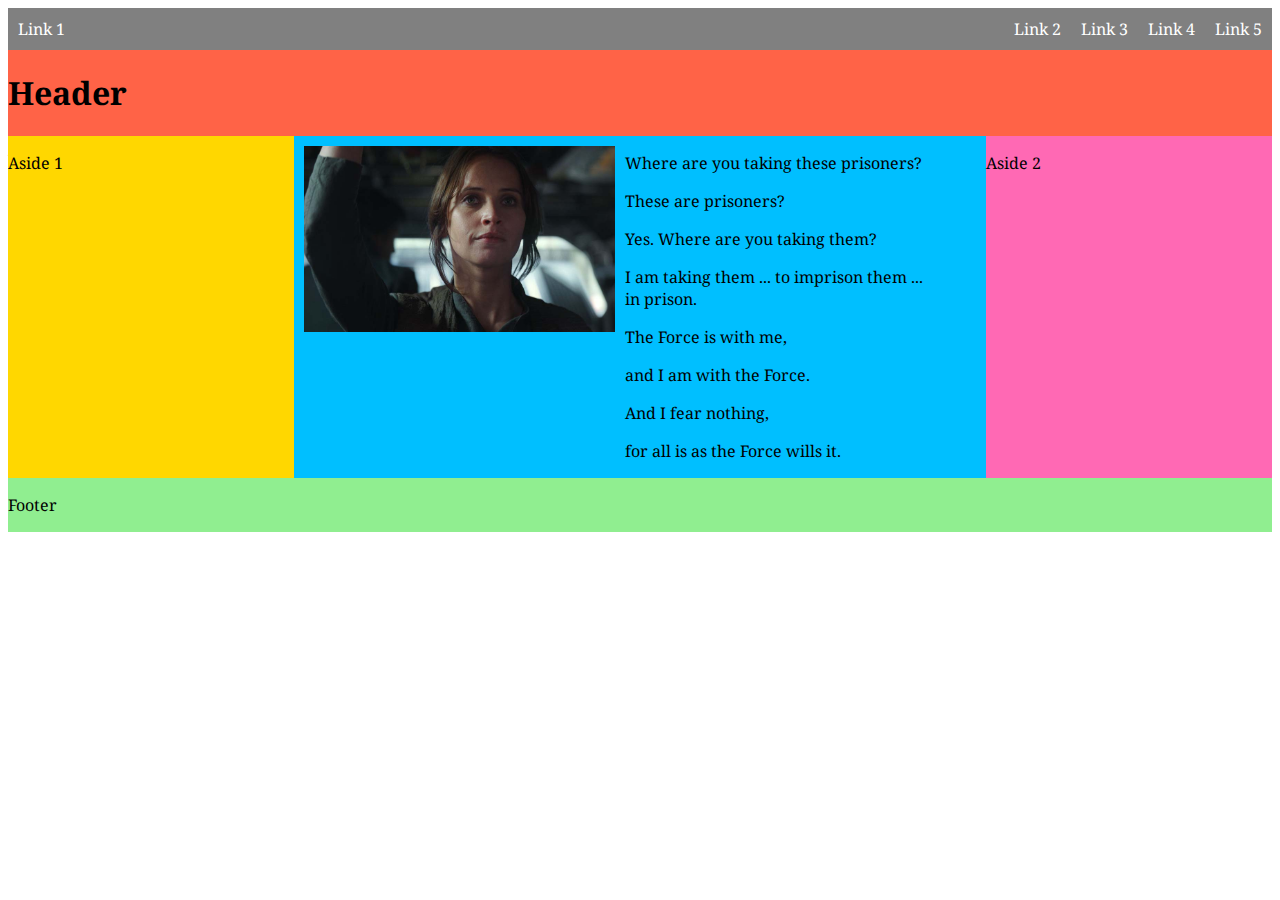
<file: flexbox-3col/index.html>
<!DOCTYPE html>

<html>
<head>
	<title>A basic page</title>
	<meta http-equiv="content-type" content="text/html;charset=utf-8" />
	<meta name="viewport" content="width=device-width, initial-scale=1">
	<link href="https://fonts.googleapis.com/css?family=Droid+Serif" rel="stylesheet">
	<link rel="stylesheet" href="style.css">
</head>

<body>
  <nav>
    <ul class="navigation">
      <li class="logo"><a href="#">Link 1</a></li>
      <li><a href="#">Link 2</a></li>
      <li><a href="#">Link 3</a></li>
      <li><a href="#">Link 4</a></li>
      <li><a href="#">Link 5</a></li>
    </ul>
  </nav>
	<div class="wrapper">
  <header>
	  <h1>Header</h1>
  </header>
    <article>
		<div class="image">
			<img src="r1.jpg" alt="An image of Jyn Erso from Rogue 1"/>
		</div>
		<div class="story">
    	<p class="first">Where are you taking these prisoners?</p>
			<p>These are prisoners?</p>
			<p>Yes. Where are you taking them?</p>
			<p>I am taking them ... to imprison them ... in prison.</p>
			<p>The Force is with me,</p>
			<p>and I am with the Force.</p>
			<p>And I fear nothing,</p>
			<p>for all is as the Force wills it.</p>
		</div>
    </article>
    <aside class="aside-1">
		<p>Aside 1</p>
	</aside>
    <aside class="aside-2">
		<p>Aside 2</p>
	</aside>
    <footer>
		<p>Footer</p>
	</footer>
</div>
</body>
</html>
</file>
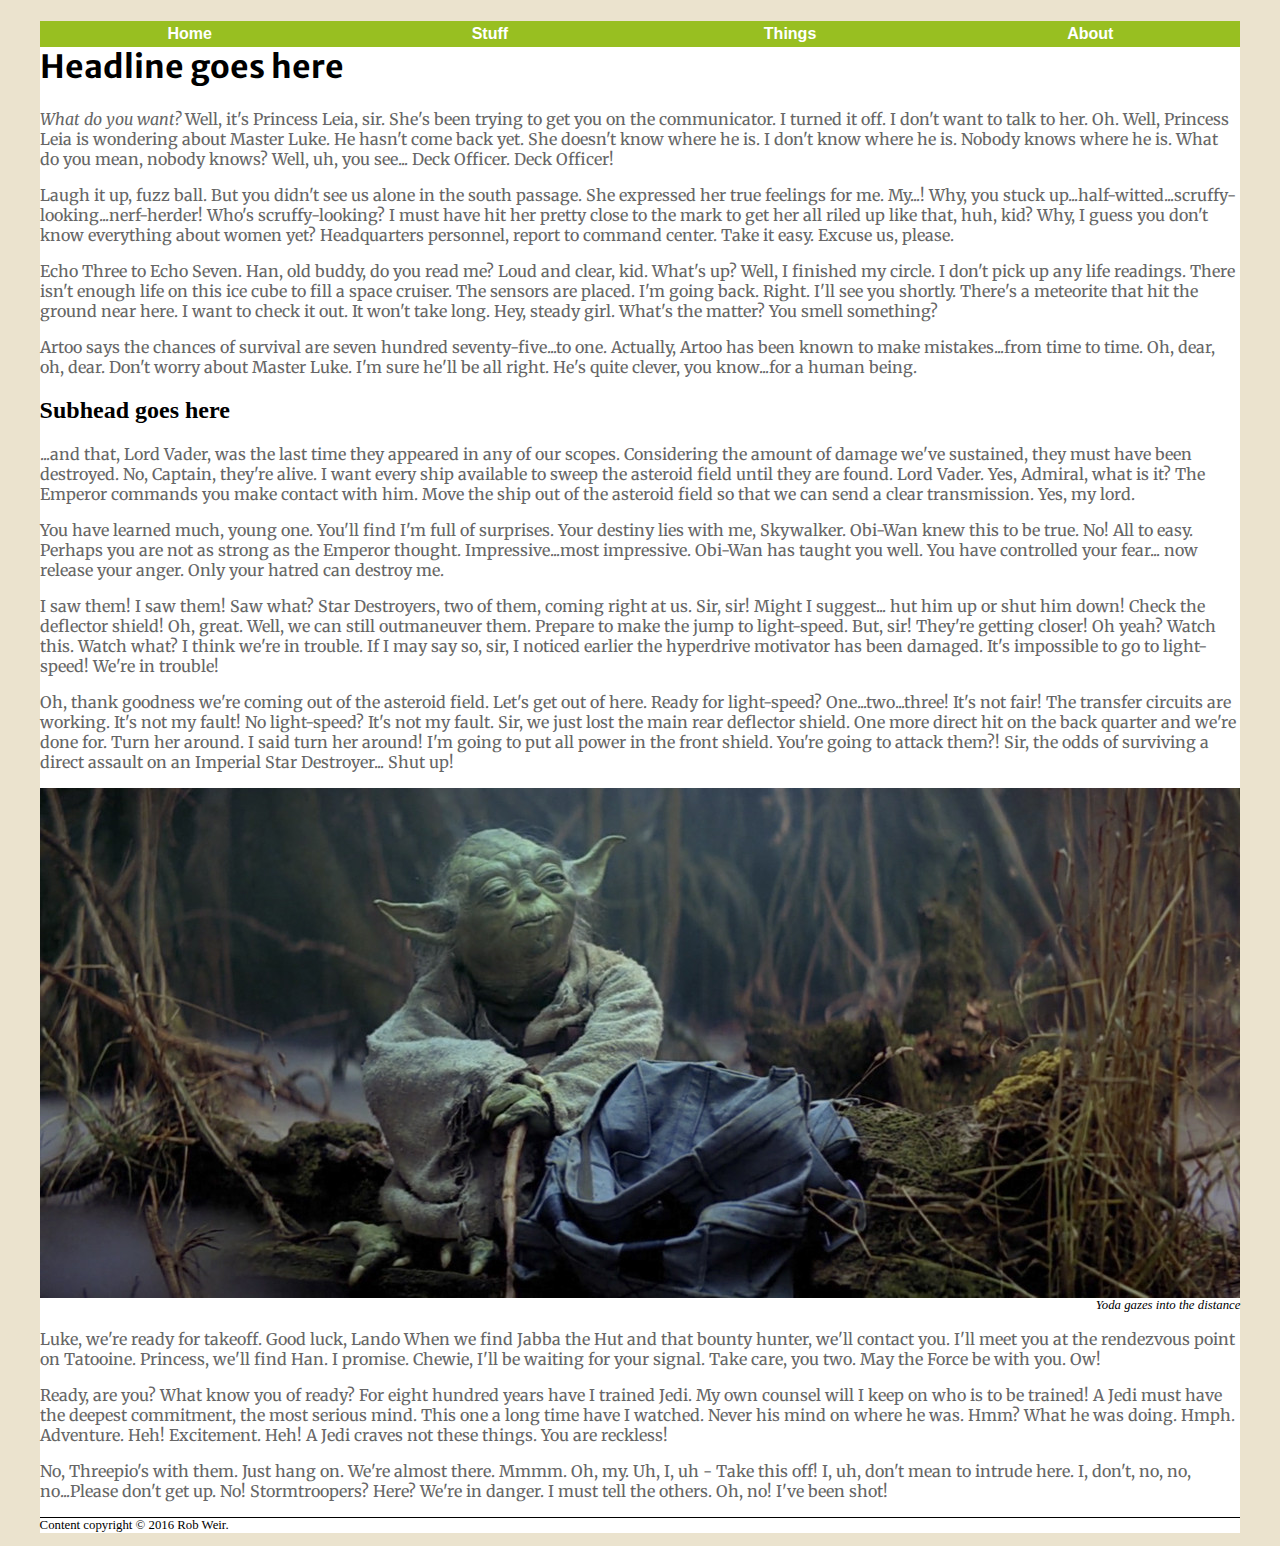
<file: google_fonts/index.html>
<!DOCTYPE html PUBLIC "-//W3C//DTD XHTML 1.0 Transitional//EN"
   "http://www.w3.org/TR/xhtml1/DTD/xhtml1-transitional.dtd">

<html xmlns="http://www.w3.org/1999/xhtml">

<head>
	<title>	Your page title goes here </title>
	<meta http-equiv="content-type" content="text/html;charset=utf-8" />
    <link href="https://fonts.googleapis.com/css?family=Merriweather+Sans:400,400i,700|Merriweather:400,400i,700" rel="stylesheet"/>
    <link rel="stylesheet" type="text/css" href="style.css"/>
    <!-- <style type="text/css">
        body {background-color:yellow;}
    </style> -->
</head>

<body>
<!--This is a comment. It won't show up in your browser, only in the page source-->
    <div id="container">

    <div id="header">
        <ul id="nav">
            <li><a href="index.html">Home</a></li>
            <li><a href="#">Stuff</a></li>
            <li><a href="#">Things</a></li>
            <li><a href="#">About</a></li>
        </ul>

        <h1>Headline goes here</h1>
    </div>
    <!-- end header div -->
    <p><span class="italic">What do you want?</span> Well, it's Princess Leia, sir. She's been trying to get you on the communicator. I turned it off. I don't want to talk to her. Oh. Well, Princess Leia is wondering about Master Luke. He hasn't come back yet. She doesn't know where he is. I don't know where he is. Nobody knows where he is. What do you mean, nobody knows? Well, uh, you see... Deck Officer. Deck Officer!</p>

    <p>Laugh it up, fuzz ball. But you didn't see us alone in the south passage. She expressed her true feelings for me. My...! Why, you stuck up...half-witted...scruffy-looking...nerf-herder! Who's scruffy-looking? I must have hit her pretty close to the mark to get her all riled up like that, huh, kid? Why, I guess you don't know everything about women yet? Headquarters personnel, report to command center. Take it easy. Excuse us, please.</p>

    <p>Echo Three to Echo Seven. Han, old buddy, do you read me? Loud and clear, kid. What's up? Well, I finished my circle. I don't pick up any life readings. There isn't enough life on this ice cube to fill a space cruiser. The sensors are placed. I'm going back. Right. I'll see you shortly. There's a meteorite that hit the ground near here. I want to check it out. It won't take long. Hey, steady girl. What's the matter? You smell something?</p>

    <p>Artoo says the chances of survival are seven hundred seventy-five...to one. Actually, Artoo has been known to make mistakes...from time to time. Oh, dear, oh, dear. Don't worry about Master Luke. I'm sure he'll be all right. He's quite clever, you know...for a human being.</p>

    <h2>Subhead goes here</h2>

    <p>...and that, Lord Vader, was the last time they appeared in any of our scopes. Considering the amount of damage we've sustained, they must have been destroyed. No, Captain, they're alive. I want every ship available to sweep the asteroid field until they are found. Lord Vader. Yes, Admiral, what is it? The Emperor commands you make contact with him. Move the ship out of the asteroid field so that we can send a clear transmission. Yes, my lord.</p>

    <p>You have learned much, young one. You'll find I'm full of surprises. Your destiny lies with me, Skywalker. Obi-Wan knew this to be true. No! All to easy. Perhaps you are not as strong as the Emperor thought. Impressive...most impressive. Obi-Wan has taught you well. You have controlled your fear... now release your anger. Only your hatred can destroy me.</p>

    <p>I saw them! I saw them! Saw what? Star Destroyers, two of them, coming right at us. Sir, sir! Might I suggest... hut him up or shut him down! Check the deflector shield! Oh, great. Well, we can still outmaneuver them. Prepare to make the jump to light-speed. But, sir! They're getting closer! Oh yeah? Watch this. Watch what? I think we're in trouble. If I may say so, sir, I noticed earlier the hyperdrive motivator has been damaged. It's impossible to go to light-speed! We're in trouble!</p>

    <p>Oh, thank goodness we're coming out of the asteroid field. Let's get out of here. Ready for light-speed? One...two...three! It's not fair! The transfer circuits are working. It's not my fault! No light-speed? It's not my fault. Sir, we just lost the main rear deflector shield. One more direct hit on the back quarter and we're done for. Turn her around. I said turn her around! I'm going to put all power in the front shield. You're going to attack them?! Sir, the odds of surviving a direct assault on an Imperial Star Destroyer... Shut up!</p>

    <img src="img/yoda.jpg" alt="A picture of Jedi Master Yoda" width="100%" />

    <p class="caption">Yoda gazes into the distance<p>

    <p>Luke, we're ready for takeoff. Good luck, Lando When we find Jabba the Hut and that bounty hunter, we'll contact you. I'll meet you at the rendezvous point on Tatooine. Princess, we'll find Han. I promise. Chewie, I'll be waiting for your signal. Take care, you two. May the Force be with you. Ow!</p>

    <p>Ready, are you? What know you of ready? For eight hundred years have I trained Jedi. My own counsel will I keep on who is to be trained! A Jedi must have the deepest commitment, the most serious mind. This one a long time have I watched. Never his mind on where he was. Hmm? What he was doing. Hmph. Adventure. Heh! Excitement. Heh! A Jedi craves not these things. You are reckless!</p>

    <p>No, Threepio's with them. Just hang on. We're almost there. Mmmm. Oh, my. Uh, I, uh - Take this off! I, uh, don't mean to intrude here. I, don't, no, no, no...Please don't get up. No! Stormtroopers? Here? We're in danger. I must tell the others. Oh, no! I've been shot!</p>

    <p id="footer">Content copyright &copy; 2016 Rob Weir.</p>

    </div>
    <!-- end container div -->
</body>

</html>
</file>
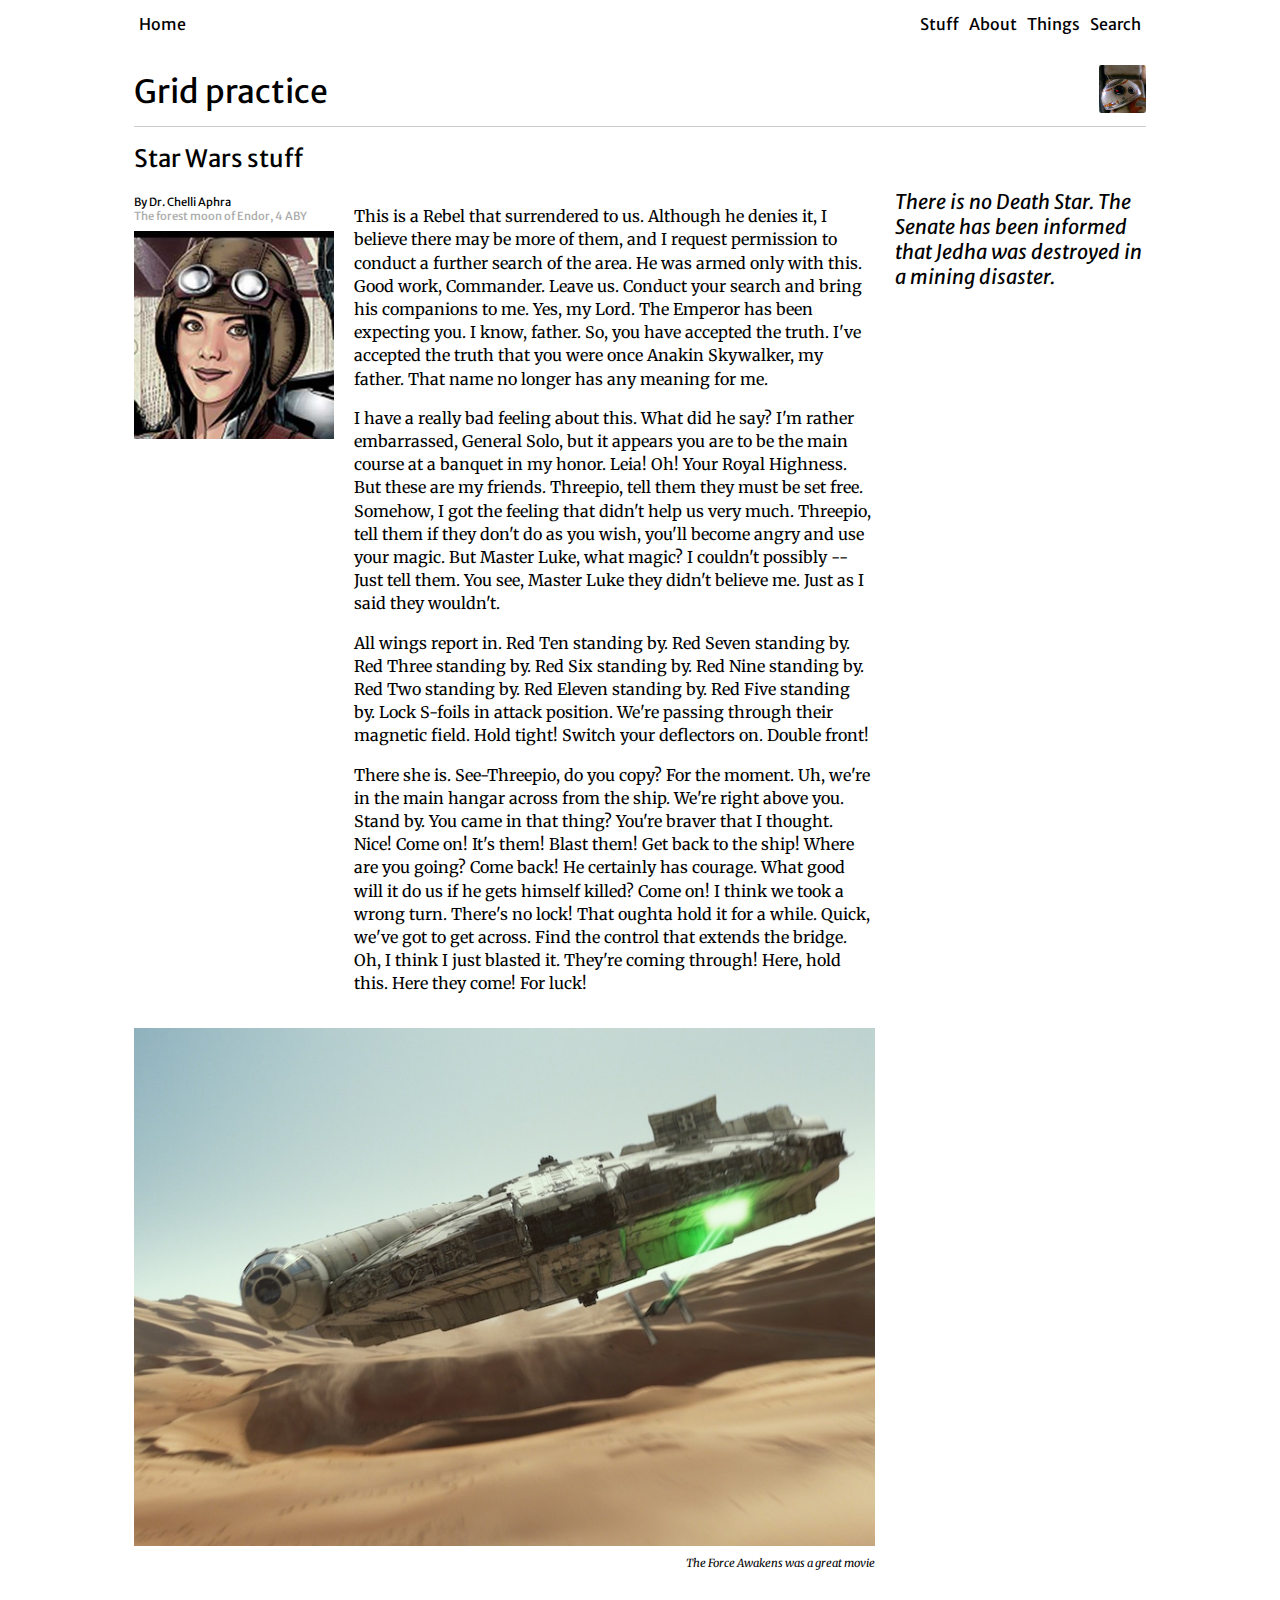
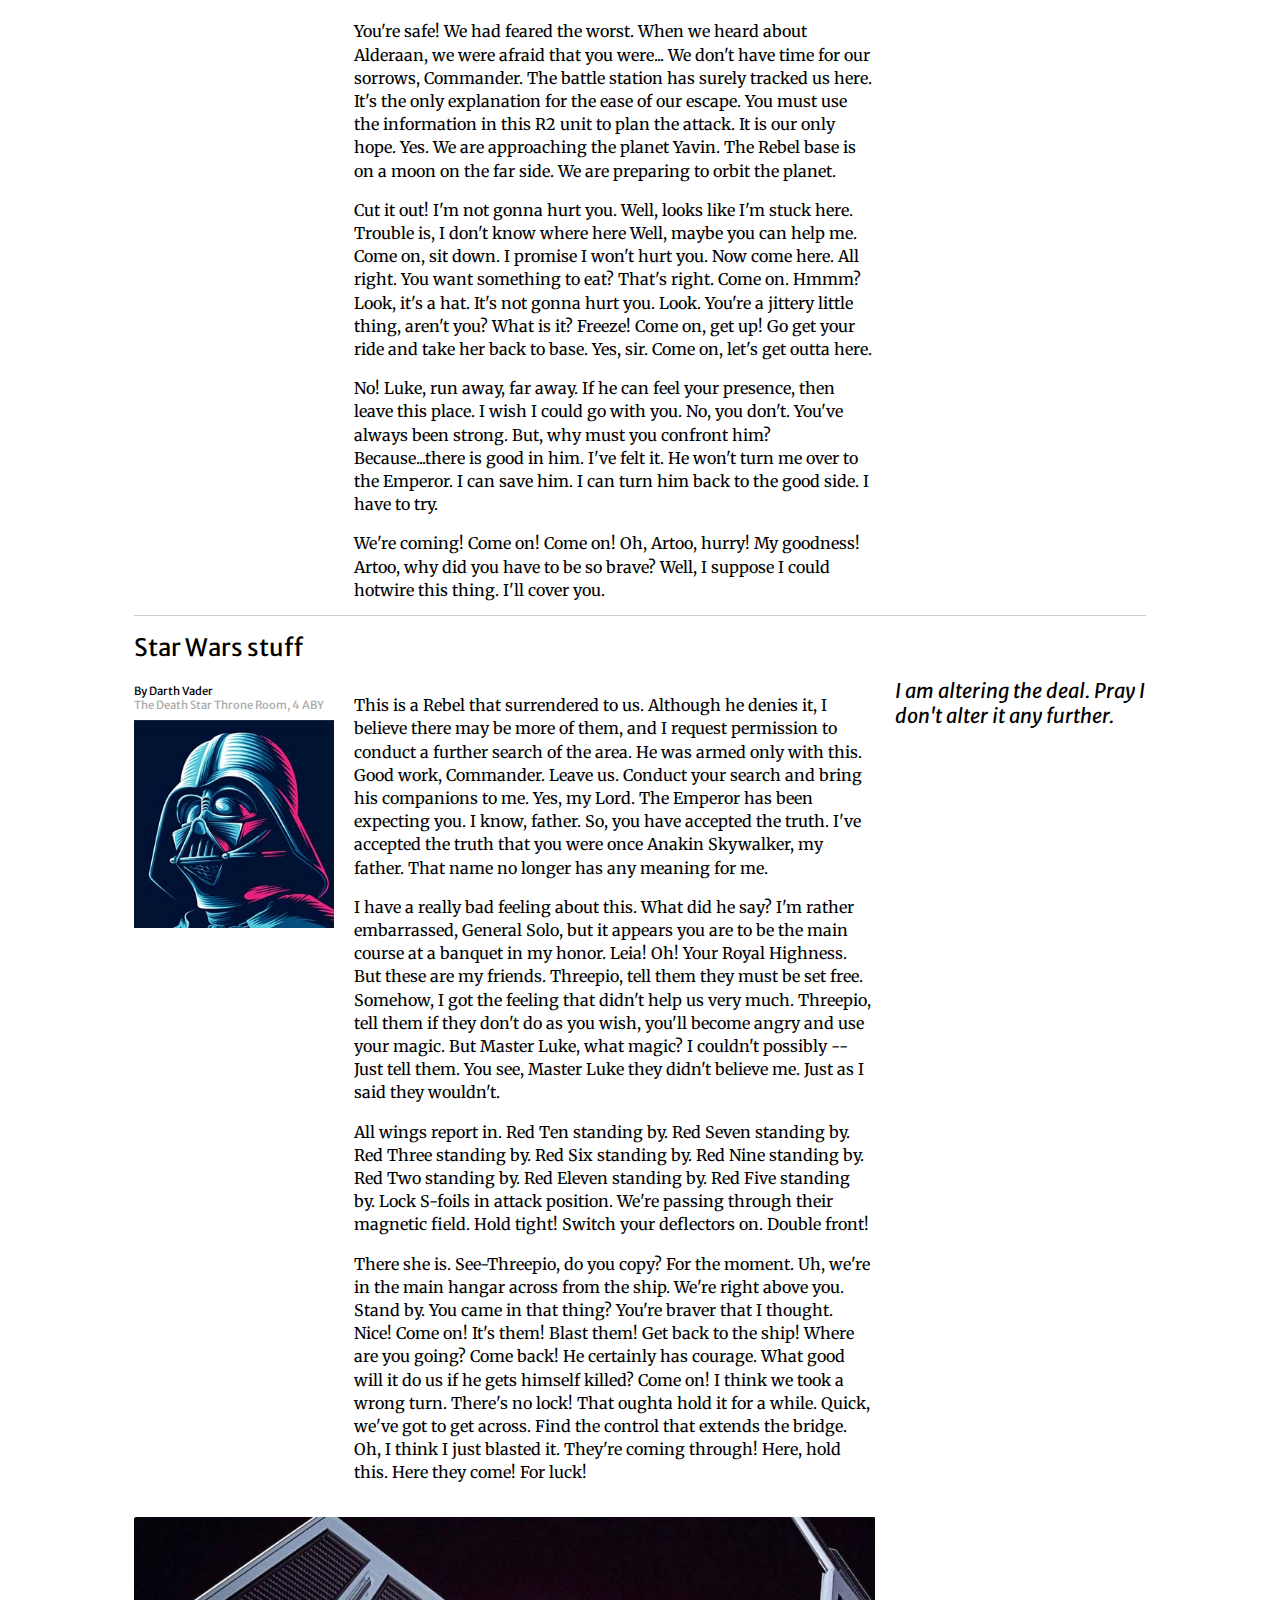
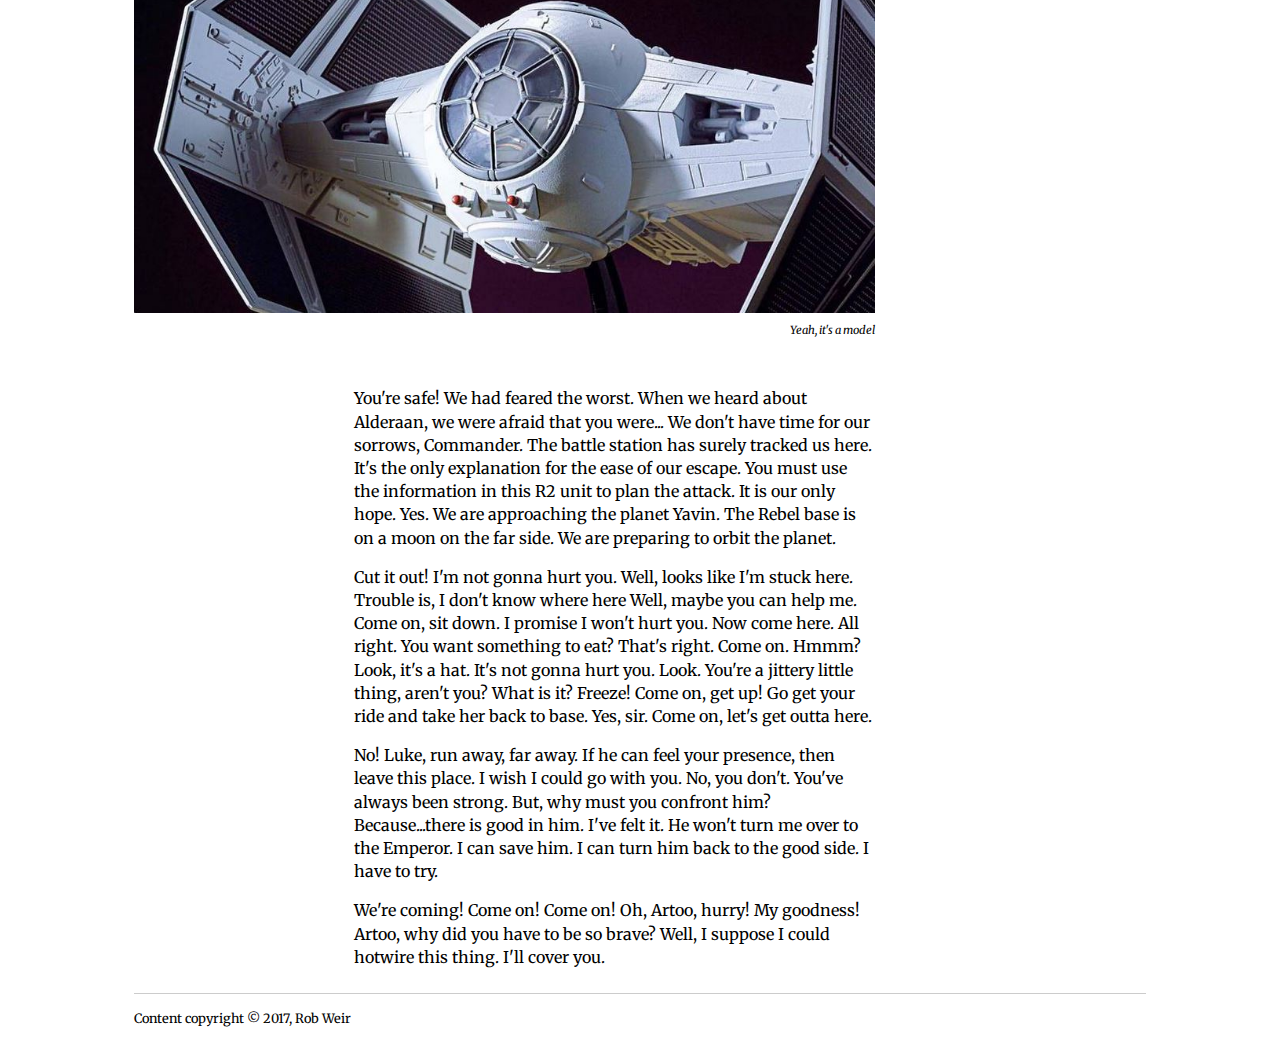
<file: grid_site/index.html>
<!DOCTYPE html>

<html>

<head>
	<title>	Grid example</title>
		<meta http-equiv="content-type" content="text/html;charset=utf-8" />
		<meta name="viewport" content="width=device-width, initial-scale=1">
		<link href="https://fonts.googleapis.com/css?family=Merriweather|Merriweather+Sans" rel="stylesheet">
		<link rel="stylesheet" href="css/style.css">
		<link rel="stylesheet" href="grid.css">

</head>

<body>
	<div id="container">
		<nav>
			<ul>
				<li class="item1"><a href="index.html">Home</a></li>
				<li><a href="index.html">Stuff</a></li>
				<li><a href="index.html">About</a></li>
				<li><a href="index.html">Things</a></li>
				<li><a href="index.html">Search</a></li>
			</ul>
		</nav>
		<header class="title">
		 	<h1>Grid practice</h1>
			<a href="index.html"><img class="logo" src="img/mug.jpg" alt="A picture of the author"/></a>
		</header>
			<h2>Star Wars stuff</h2>
			<article>
			<header class="authorbox">
				<p class="byline">By Dr. Chelli Aphra</p>
				<p class="dateline">The forest moon of Endor, 4 ABY</p>
				<img src="img/aphra.jpg" alt="A picture of the blog post author" />
			</header>
			<section class="section1">
				<p>This is a Rebel that surrendered to us. Although he denies it, I believe there may be more of them, and I request permission to conduct a further search of the area. He was armed only with this. Good work, Commander. Leave us. Conduct your search and bring his companions to me. Yes, my Lord. The Emperor has been expecting you. I know, father. So, you have accepted the truth. I've accepted the truth that you were once Anakin Skywalker, my father. That name no longer has any meaning for me.</p>

				<p>I have a really bad feeling about this. What did he say? I'm rather embarrassed, General Solo, but it appears you are to be the main course at a banquet in my honor. Leia! Oh! Your Royal Highness. But these are my friends. Threepio, tell them they must be set free. Somehow, I got the feeling that didn't help us very much. Threepio, tell them if they don't do as you wish, you'll become angry and use your magic. But Master Luke, what magic? I couldn't possibly -- Just tell them. You see, Master Luke they didn't believe me. Just as I said they wouldn't. </p>

				<p>All wings report in. Red Ten standing by. Red Seven standing by. Red Three standing by. Red Six standing by. Red Nine standing by. Red Two standing by. Red Eleven standing by. Red Five standing by. Lock S-foils in attack position. We're passing through their magnetic field. Hold tight! Switch your deflectors on. Double front!</p>

				<p>There she is. See-Threepio, do you copy? For the moment. Uh, we're in the main hangar across from the ship. We're right above you. Stand by. You came in that thing? You're braver that I thought. Nice! Come on! It's them! Blast them! Get back to the ship! Where are you going? Come back! He certainly has courage. What good will it do us if he gets himself killed? Come on! I think we took a wrong turn. There's no lock! That oughta hold it for a while. Quick, we've got to get across. Find the control that extends the bridge. Oh, I think I just blasted it. They're coming through! Here, hold this. Here they come! For luck!</p>
			</section>
			<section class="image">
				<img src="img/mf.jpg" width="100%" alt="A picture of the Millennium Falcon"/>
				<p class="caption">The Force Awakens was a great movie</p>
			</section>
			<section class="section2">
				<p>You're safe! We had feared the worst. When we heard about Alderaan, we were afraid that you were... We don't have time for our sorrows, Commander. The battle station has surely tracked us here. It's the only explanation for the ease of our escape. You must use the information in this R2 unit to plan the attack. It is our only hope. Yes. We are approaching the planet Yavin. The Rebel base is on a moon on the far side. We are preparing to orbit the planet.</p>

				<p>Cut it out! I'm not gonna hurt you. Well, looks like I'm stuck here. Trouble is, I don't know where here Well, maybe you can help me. Come on, sit down. I promise I won't hurt you. Now come here. All right. You want something to eat? That's right. Come on. Hmmm? Look, it's a hat. It's not gonna hurt you. Look. You're a jittery little thing, aren't you? What is it? Freeze! Come on, get up! Go get your ride and take her back to base. Yes, sir. Come on, let's get outta here.</p>

				<p>No! Luke, run away, far away. If he can feel your presence, then leave this place. I wish I could go with you. No, you don't. You've always been strong. But, why must you confront him? Because...there is good in him. I've felt it. He won't turn me over to the Emperor. I can save him. I can turn him back to the good side. I have to try. </p>

				<p>We're coming! Come on! Come on! Oh, Artoo, hurry! My goodness! Artoo, why did you have to be so brave? Well, I suppose I could hotwire this thing. I'll cover you.</p>
			</section>

			<p class="pullquote">There is no Death Star. The Senate has been informed that Jedha was destroyed in a mining disaster.</p>

		</article>
		<h2>Star Wars stuff</h2>
		<article>
		<header class="authorbox">
			<p class="byline">By Darth Vader</p>
			<p class="dateline">The Death Star Throne Room, 4 ABY</p>
			<img src="img/darth.jpg" alt="A picture of the blog post author" />
		</header>
		<section class="section1">
				<p>This is a Rebel that surrendered to us. Although he denies it, I believe there may be more of them, and I request permission to conduct a further search of the area. He was armed only with this. Good work, Commander. Leave us. Conduct your search and bring his companions to me. Yes, my Lord. The Emperor has been expecting you. I know, father. So, you have accepted the truth. I've accepted the truth that you were once Anakin Skywalker, my father. That name no longer has any meaning for me.</p>

				<p>I have a really bad feeling about this. What did he say? I'm rather embarrassed, General Solo, but it appears you are to be the main course at a banquet in my honor. Leia! Oh! Your Royal Highness. But these are my friends. Threepio, tell them they must be set free. Somehow, I got the feeling that didn't help us very much. Threepio, tell them if they don't do as you wish, you'll become angry and use your magic. But Master Luke, what magic? I couldn't possibly -- Just tell them. You see, Master Luke they didn't believe me. Just as I said they wouldn't. </p>

				<p>All wings report in. Red Ten standing by. Red Seven standing by. Red Three standing by. Red Six standing by. Red Nine standing by. Red Two standing by. Red Eleven standing by. Red Five standing by. Lock S-foils in attack position. We're passing through their magnetic field. Hold tight! Switch your deflectors on. Double front!</p>

				<p>There she is. See-Threepio, do you copy? For the moment. Uh, we're in the main hangar across from the ship. We're right above you. Stand by. You came in that thing? You're braver that I thought. Nice! Come on! It's them! Blast them! Get back to the ship! Where are you going? Come back! He certainly has courage. What good will it do us if he gets himself killed? Come on! I think we took a wrong turn. There's no lock! That oughta hold it for a while. Quick, we've got to get across. Find the control that extends the bridge. Oh, I think I just blasted it. They're coming through! Here, hold this. Here they come! For luck!</p>
		</section>
		<section class="image">
				<img src="img/tie.jpg" width="100%" alt="A picture of Darth Vader's TIE fighter"/>
				<p class="caption">Yeah, it's a model</p>
		</section>
		<section class="section2">
				<p>You're safe! We had feared the worst. When we heard about Alderaan, we were afraid that you were... We don't have time for our sorrows, Commander. The battle station has surely tracked us here. It's the only explanation for the ease of our escape. You must use the information in this R2 unit to plan the attack. It is our only hope. Yes. We are approaching the planet Yavin. The Rebel base is on a moon on the far side. We are preparing to orbit the planet.</p>

				<p>Cut it out! I'm not gonna hurt you. Well, looks like I'm stuck here. Trouble is, I don't know where here Well, maybe you can help me. Come on, sit down. I promise I won't hurt you. Now come here. All right. You want something to eat? That's right. Come on. Hmmm? Look, it's a hat. It's not gonna hurt you. Look. You're a jittery little thing, aren't you? What is it? Freeze! Come on, get up! Go get your ride and take her back to base. Yes, sir. Come on, let's get outta here.</p>

				<p>No! Luke, run away, far away. If he can feel your presence, then leave this place. I wish I could go with you. No, you don't. You've always been strong. But, why must you confront him? Because...there is good in him. I've felt it. He won't turn me over to the Emperor. I can save him. I can turn him back to the good side. I have to try. </p>

				<p>We're coming! Come on! Come on! Oh, Artoo, hurry! My goodness! Artoo, why did you have to be so brave? Well, I suppose I could hotwire this thing. I'll cover you.</p>
			</section>
			<p class="pullquote">I am altering the deal. Pray I don't alter it any further.</p>
		</article>

		<footer>
			<p>Content copyright &copy; 2017, Rob Weir</p>
		</footer>
	</div><!-- end container div  -->
</body>

</html>
</file>
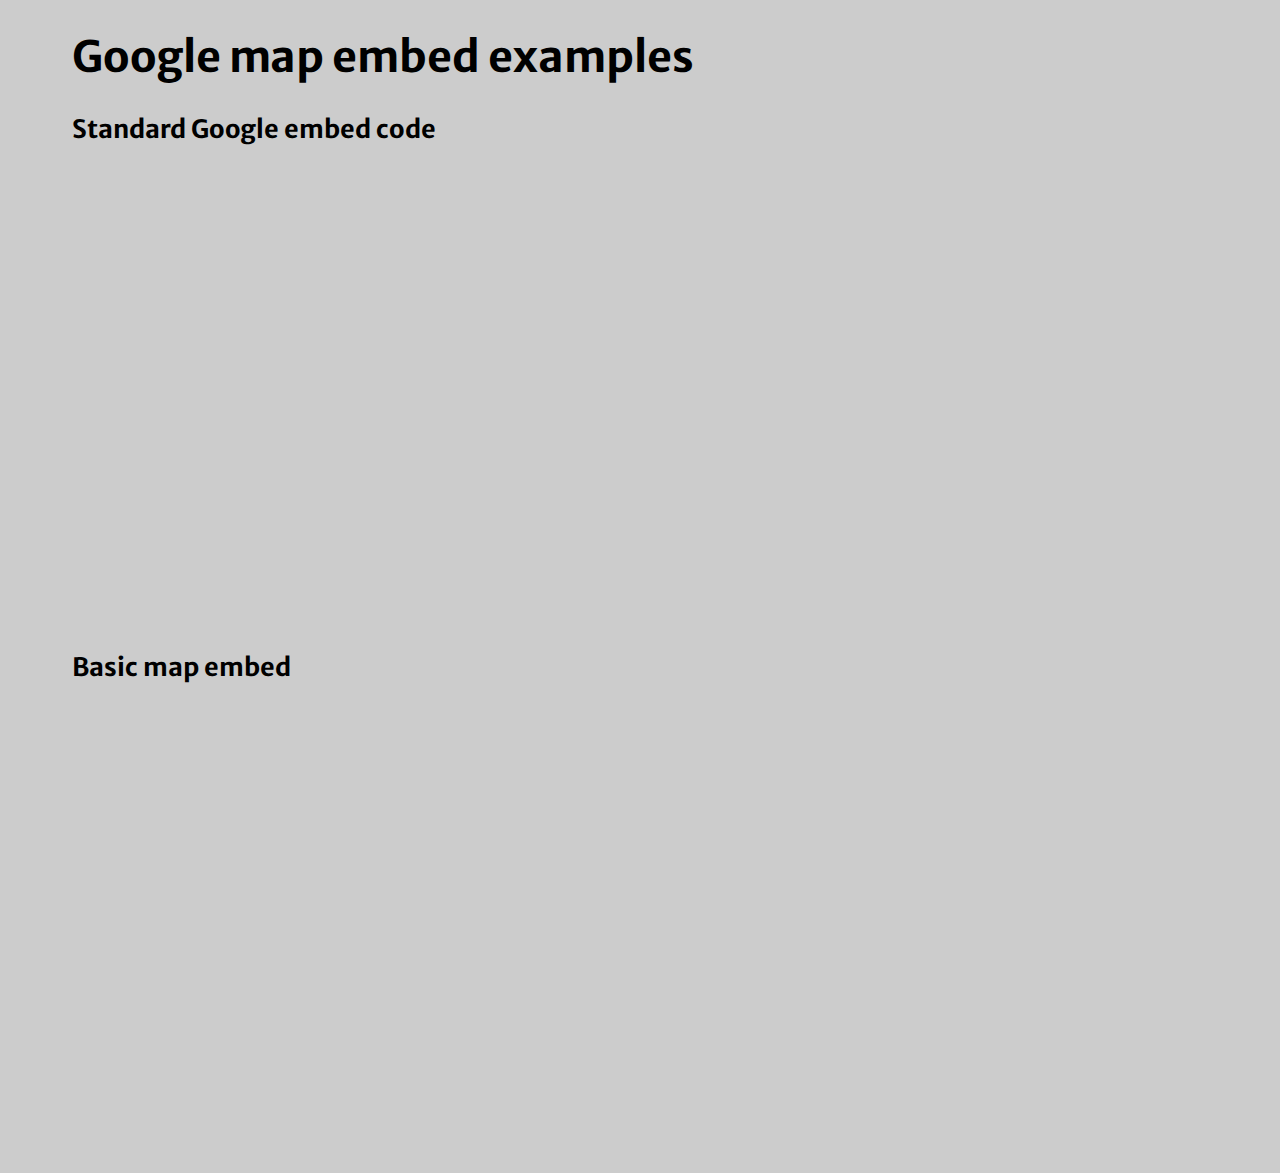
<file: maps/index.html>
<!DOCTYPE html>
<html>
<head>
<title>testing, testing</title>
<link href='https://fonts.googleapis.com/css?family=Merriweather+Sans' rel='stylesheet' type='text/css'>
<link rel="stylesheet" href="page.css">
</head>
    <body>
        <h1>Google map embed examples</h1>

        <h3>Standard Google embed code</h3>
        <!-- This is the standard Google embed code  -->
        <iframe  src="https://www.google.com/maps/embed?pb=!1m18!1m12!1m3!1d2905.681224978682!2d76.95345501496008!3d43.25810230563935!2m3!1f0!2f0!3f0!3m2!1i1024!2i768!4f13.1!3m3!1m2!1s0x0000000000000000%3A0x8f2f4d08abca583a!2z0KHQstGP0YLQvi3QktC-0LfQvdC10YHQtdC90YHQutC40Lkg0KHQvtCx0L7RgCDQl9C10L3QutC-0LLQsA!5e0!3m2!1skk!2skz!4v1459385644699" width="600" height="450" frameborder="0" style="border:0" allowfullscreen></iframe>


        <!-- Start testing Google API -->
        <h3>Basic map embed</h3>
        <iframe
          width="600"
          height="450"
          frameborder="0" style="border:0"
          src="https://www.google.com/maps/embed/v1/place?key=AIzaSyBedTLlgnzNyHn4MnYF_fL1hYNlJOn67L8&q=Rome+Italy"
           allowfullscreen>
        </iframe>

    </body>
</html>
</file>
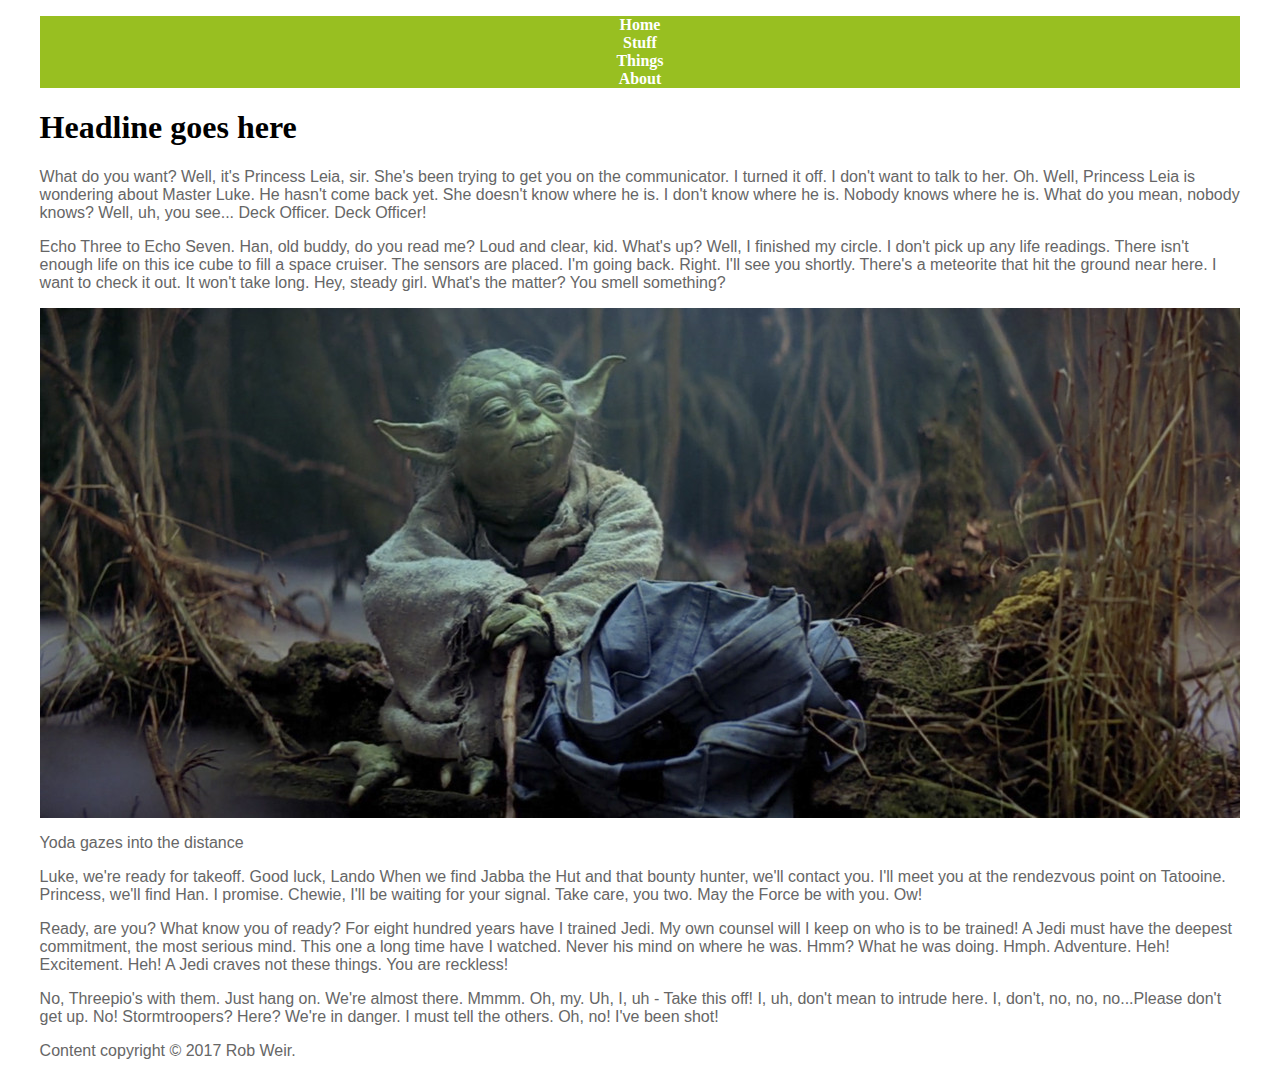
<file: w3_css_example/index.html>
<!DOCTYPE html PUBLIC "-//W3C//DTD XHTML 1.0 Transitional//EN"
   "http://www.w3.org/TR/xhtml1/DTD/xhtml1-transitional.dtd">

<html xmlns="http://www.w3.org/1999/xhtml">

<head>
	<title>	Your page title goes here </title>
	<meta http-equiv="content-type" content="text/html;charset=utf-8" />
  <meta name="viewport" content="width=device-width, initial-scale=1">
  <link rel="stylesheet" type="text/css" href="style.css">

</head>

<body>
<!--This is a comment. It won't show up in your browser, only in the page source-->
  <div id="container">
    <ul id="nav">
        <li><a href="index.html">Home</a></li>
        <li><a href="#">Stuff</a></li>
        <li><a href="#">Things</a></li>
        <li><a href="#">About</a></li>
    </ul id="nav">

    <h1>Headline goes here</h1>

    <p>What do you want? Well, it's Princess Leia, sir. She's been trying to get you on the communicator. I turned it off. I don't want to talk to her. Oh. Well, Princess Leia is wondering about Master Luke. He hasn't come back yet. She doesn't know where he is. I don't know where he is. Nobody knows where he is. What do you mean, nobody knows? Well, uh, you see... Deck Officer. Deck Officer!</p>

    <p>Echo Three to Echo Seven. Han, old buddy, do you read me? Loud and clear, kid. What's up? Well, I finished my circle. I don't pick up any life readings. There isn't enough life on this ice cube to fill a space cruiser. The sensors are placed. I'm going back. Right. I'll see you shortly. There's a meteorite that hit the ground near here. I want to check it out. It won't take long. Hey, steady girl. What's the matter? You smell something?</p>

    <a href="mailto:weirr@missouri.edu">
        <img src="img/yoda.jpg" alt="A picture of Jedi Master Yoda" width="100%"/>
    </a>

    <p>Yoda gazes into the distance</p>

    <p>Luke, we're ready for takeoff. Good luck, Lando When we find Jabba the Hut and that bounty hunter, we'll contact you. I'll meet you at the rendezvous point on Tatooine. Princess, we'll find Han. I promise. Chewie, I'll be waiting for your signal. Take care, you two. May the Force be with you. Ow!</p>

    <p>Ready, are you? What know you of ready? For eight hundred years have I trained Jedi. My own counsel will I keep on who is to be trained! A Jedi must have the deepest commitment, the most serious mind. This one a long time have I watched. Never his mind on where he was. Hmm? What he was doing. Hmph. Adventure. Heh! Excitement. Heh! A Jedi craves not these things. You are reckless!</p>

    <p>No, Threepio's with them. Just hang on. We're almost there. Mmmm. Oh, my. Uh, I, uh - Take this off! I, uh, don't mean to intrude here. I, don't, no, no, no...Please don't get up. No! Stormtroopers? Here? We're in danger. I must tell the others. Oh, no! I've been shot!</p>

    <p>Content copyright &copy; 2017 Rob Weir.</p>
  <!-- end container div -->
  </div>
</body>

</html>
</file>
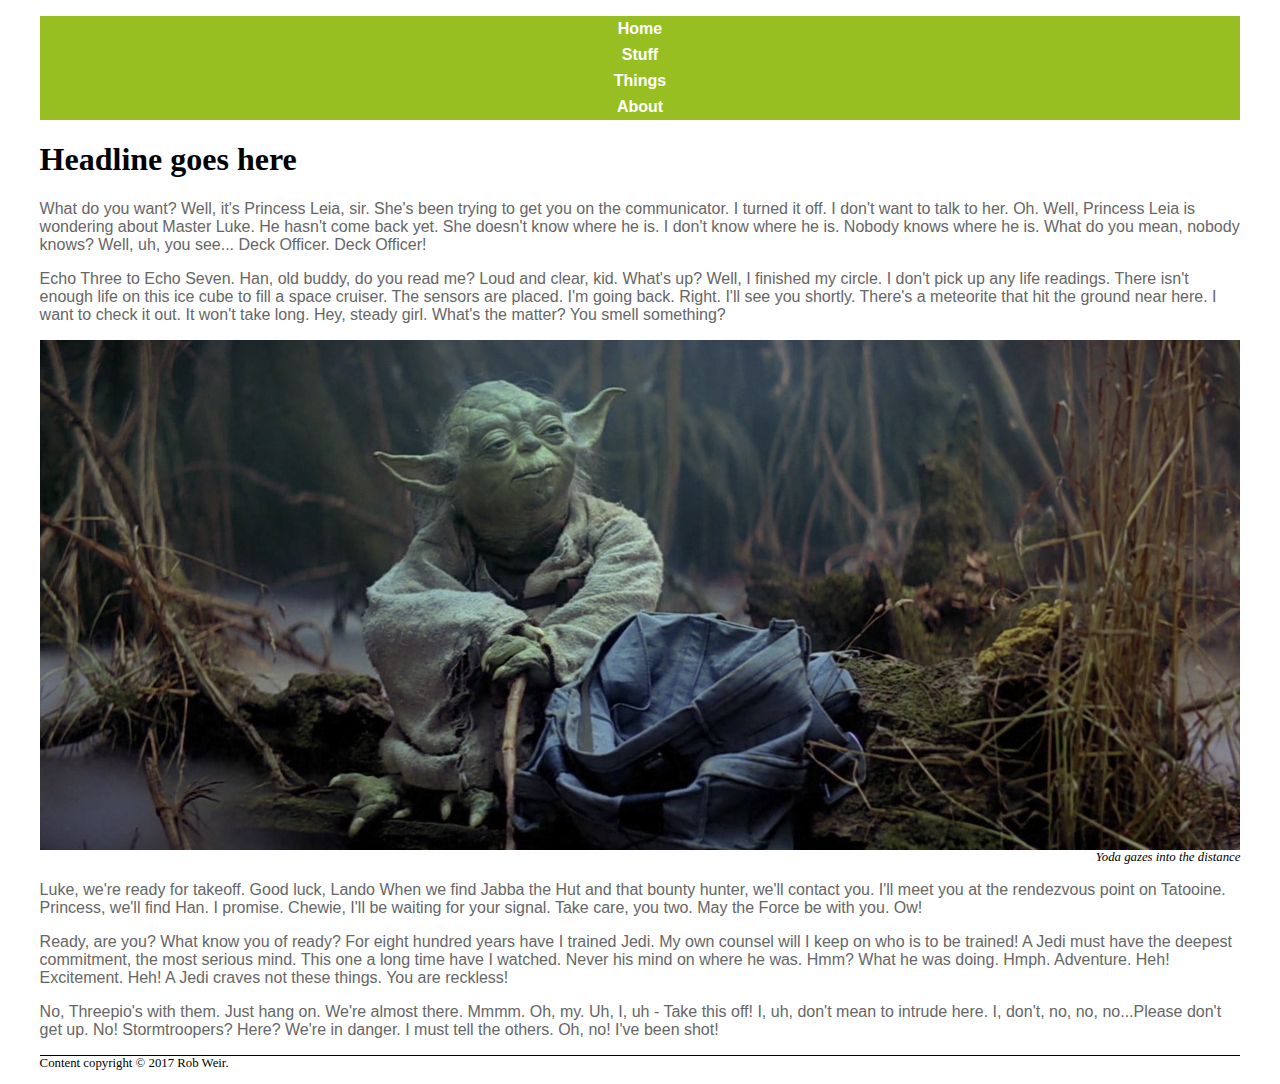
<file: w3_css_example_class/index.html>
<!DOCTYPE html PUBLIC "-//W3C//DTD XHTML 1.0 Transitional//EN"
   "http://www.w3.org/TR/xhtml1/DTD/xhtml1-transitional.dtd">

<html xmlns="http://www.w3.org/1999/xhtml">

<head>
	<title>	Your page title goes here </title>
	<meta http-equiv="content-type" content="text/html;charset=utf-8" />
  <meta name="viewport" content="width=device-width, initial-scale=1">
  <link rel="stylesheet" type="text/css" href="style.css">

</head>

<body>
<!--This is a comment. It won't show up in your browser, only in the page source-->
  <div id="container">
    <ul id="nav">
        <li><a href="index.html">Home</a></li>
        <li><a href="#">Stuff</a></li>
        <li><a href="#">Things</a></li>
        <li><a href="#">About</a></li>
    </ul>

    <h1>Headline goes here</h1>

    <p>What do you want? Well, it's Princess Leia, sir. She's been trying to get you on the communicator. I turned it off. I don't want to talk to her. Oh. Well, Princess Leia is wondering about Master Luke. He hasn't come back yet. She doesn't know where he is. I don't know where he is. Nobody knows where he is. What do you mean, nobody knows? Well, uh, you see... Deck Officer. Deck Officer!</p>

    <p>Echo Three to Echo Seven. Han, old buddy, do you read me? Loud and clear, kid. What's up? Well, I finished my circle. I don't pick up any life readings. There isn't enough life on this ice cube to fill a space cruiser. The sensors are placed. I'm going back. Right. I'll see you shortly. There's a meteorite that hit the ground near here. I want to check it out. It won't take long. Hey, steady girl. What's the matter? You smell something?</p>

    <a href="mailto:weirr@missouri.edu">
        <img src="img/yoda.jpg" alt="A picture of Jedi Master Yoda" width="100%"/>
    </a>

    <p class="caption">Yoda gazes into the distance</p>

    <p>Luke, we're ready for takeoff. Good luck, Lando When we find Jabba the Hut and that bounty hunter, we'll contact you. I'll meet you at the rendezvous point on Tatooine. Princess, we'll find Han. I promise. Chewie, I'll be waiting for your signal. Take care, you two. May the Force be with you. Ow!</p>

    <p>Ready, are you? What know you of ready? For eight hundred years have I trained Jedi. My own counsel will I keep on who is to be trained! A Jedi must have the deepest commitment, the most serious mind. This one a long time have I watched. Never his mind on where he was. Hmm? What he was doing. Hmph. Adventure. Heh! Excitement. Heh! A Jedi craves not these things. You are reckless!</p>

    <p>No, Threepio's with them. Just hang on. We're almost there. Mmmm. Oh, my. Uh, I, uh - Take this off! I, uh, don't mean to intrude here. I, don't, no, no, no...Please don't get up. No! Stormtroopers? Here? We're in danger. I must tell the others. Oh, no! I've been shot!</p>

    <p id="footer">Content copyright &copy; 2017 Rob Weir.</p>
  <!-- end container div -->
  </div>
</body>

</html>
</file>
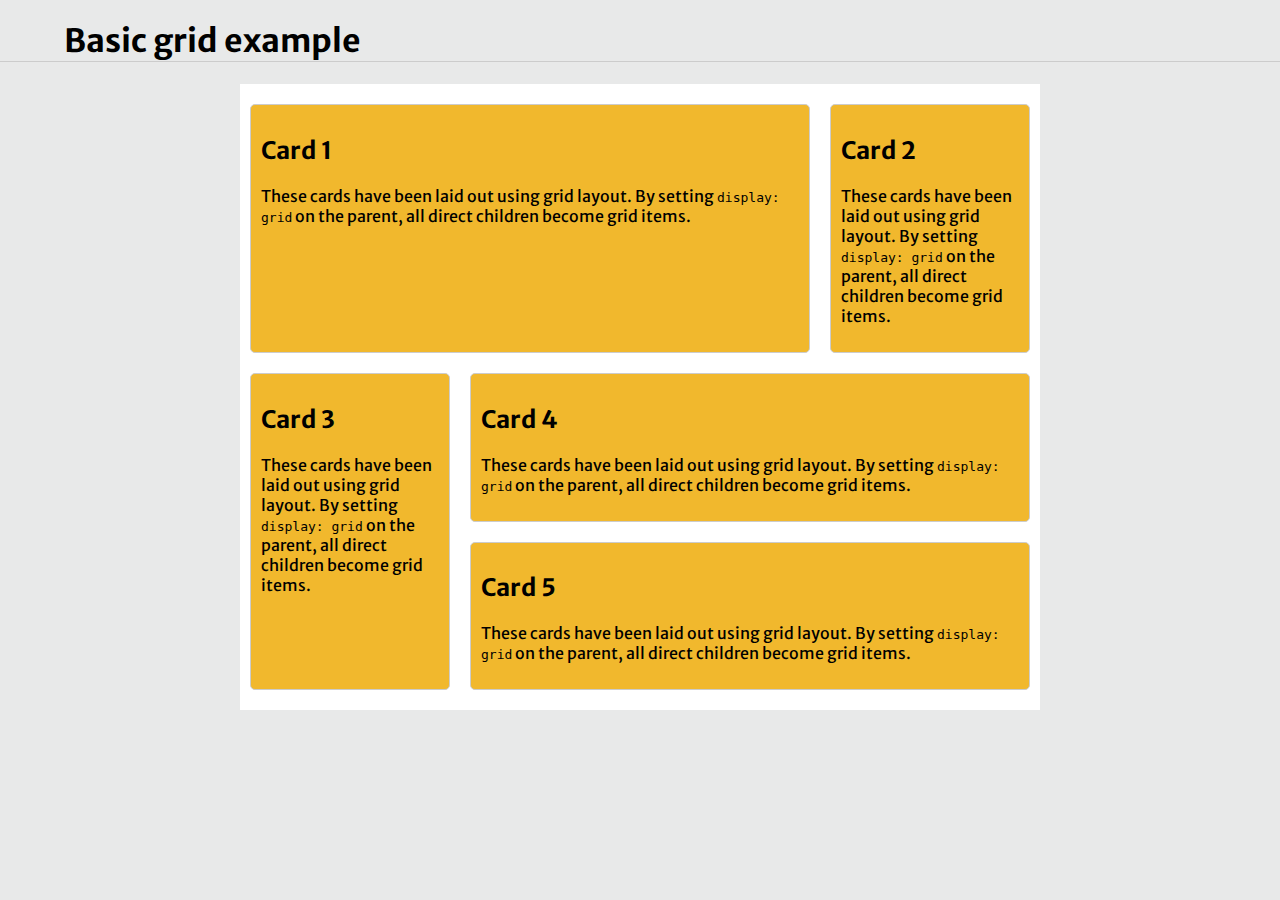
<file: grid_intro/01-Basics/index.html>
<!DOCTYPE html>

<html>

	<head>
		<title>	Grid Layout </title>
	    <meta charset="utf-8" />
	    <meta name="viewport" content="width=device-width, initial-scale=1.0">
			<link href="https://fonts.googleapis.com/css?family=Merriweather+Sans" rel="stylesheet">
			<link href="css/page.css" rel="stylesheet">
	    <link href="style.css" rel="stylesheet">
	</head>
	<body>
		<h1>Basic grid example</h1>
		<div class="example">
		<ul class="cards">
            <li class="card1">
                <h2>Card 1</h2>
                <p>These cards have been laid out using grid layout. By setting <code>display: grid</code> on the parent, all direct children become grid items.</p>
            </li>
            <li class="card2">
                <h2>Card 2</h2>
               <p>These cards have been laid out using grid layout. By setting <code>display: grid</code> on the parent, all direct children become grid items.</p>
            </li>

             <li class="card3">
                <h2>Card 3</h2>
                <p>These cards have been laid out using grid layout. By setting <code>display: grid</code> on the parent, all direct children become grid items.</p>
            </li>
            <li class="card4">
                <h2>Card 4</h2>
                <p>These cards have been laid out using grid layout. By setting <code>display: grid</code> on the parent, all direct children become grid items.</p>
            </li>
            <li class="card5">
                <h2>Card 5</h2>
                <p>These cards have been laid out using grid layout. By setting <code>display: grid</code> on the parent, all direct children become grid items.</p>
            </li>


        </ul>
			</div>
			<!-- Close example div -->
  </body>

</html>
</file>
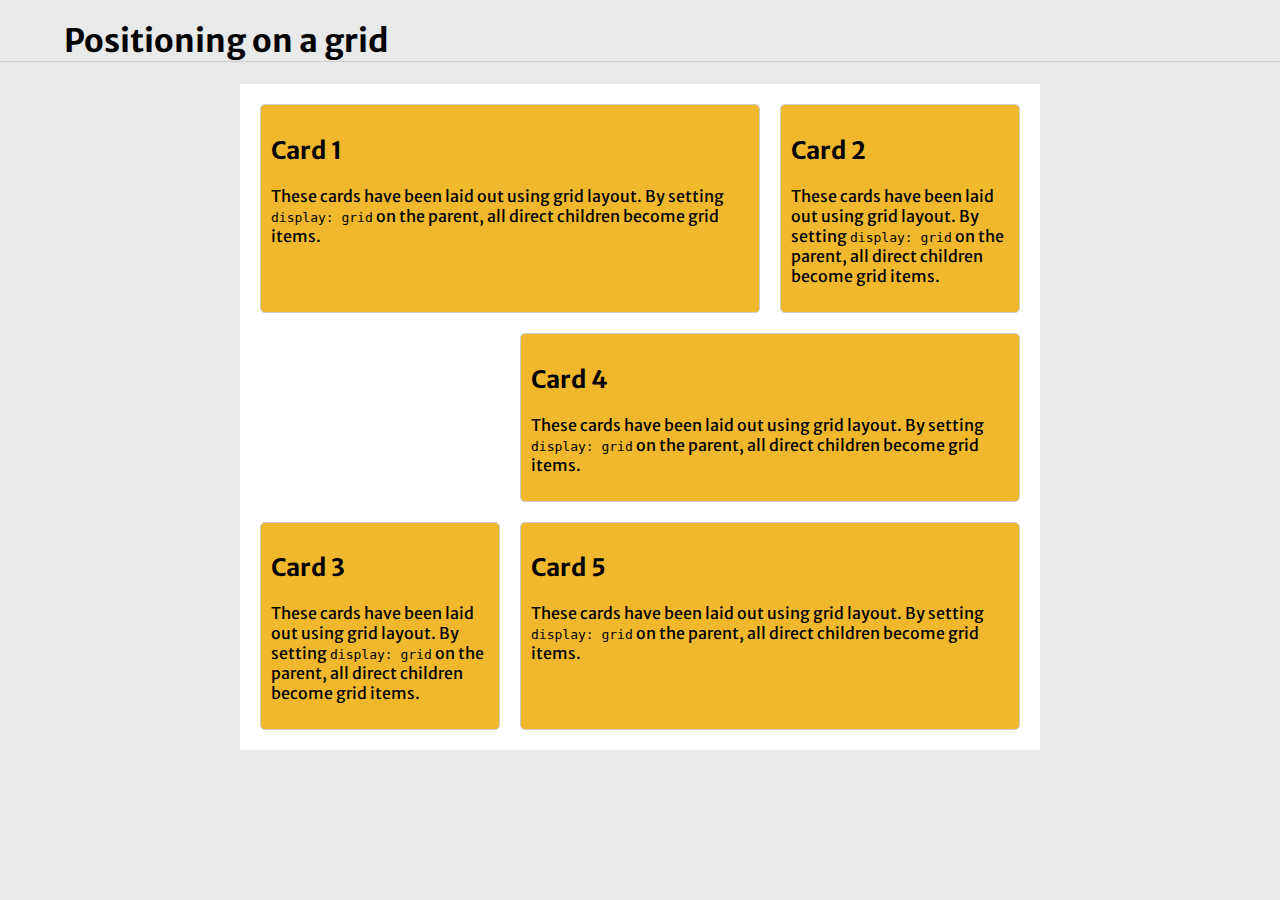
<file: grid_intro/02-Positioning/index.html>
<!DOCTYPE html>

<html>

	<head>
		<title>	Grid Layout </title>
	    <meta charset="utf-8" />
	    <meta name="viewport" content="width=device-width, initial-scale=1.0">
			<link href="https://fonts.googleapis.com/css?family=Merriweather+Sans" rel="stylesheet">
			<link href="css/page.css" rel="stylesheet">
	    <link href="style.css" rel="stylesheet">
	</head>
	<body>
		<h1>Positioning on a grid</h1>
		<div class="example">
			<ul class="cards">
	            <li class="card1">
	                <h2>Card 1</h2>
	                <p>These cards have been laid out using grid layout. By setting <code>display: grid</code> on the parent, all direct children become grid items.</p>
	            </li>
	            <li class="card2">
	                <h2>Card 2</h2>
	               <p>These cards have been laid out using grid layout. By setting <code>display: grid</code> on the parent, all direct children become grid items.</p>
	            </li>

	             <li class="card3">
	                <h2>Card 3</h2>
	                <p>These cards have been laid out using grid layout. By setting <code>display: grid</code> on the parent, all direct children become grid items.</p>
	            </li>
	            <li class="card4">
	                <h2>Card 4</h2>
	                <p>These cards have been laid out using grid layout. By setting <code>display: grid</code> on the parent, all direct children become grid items.</p>
	            </li>
	            <li class="card5">
	                <h2>Card 5</h2>
	                <p>These cards have been laid out using grid layout. By setting <code>display: grid</code> on the parent, all direct children become grid items.</p>
	            </li>
        </ul>
			</div>
			<!-- Close example div -->
  </body>

</html>
</file>
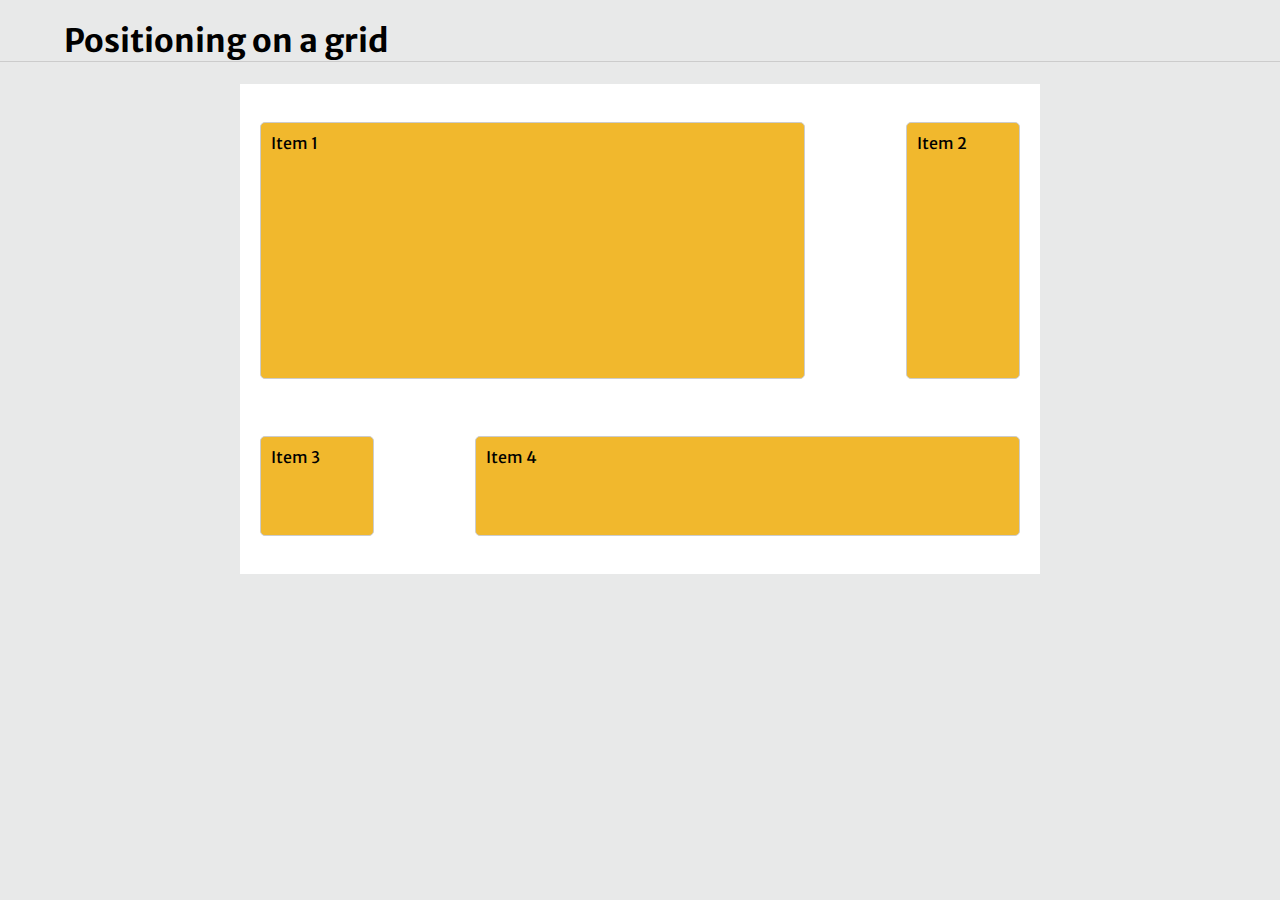
<file: grid_intro/03-Aligning/index.html>
<!DOCTYPE html>

<html>

	<head>
		<title>	Grid Layout </title>
	    <meta charset="utf-8" />
	    <meta name="viewport" content="width=device-width, initial-scale=1.0">
			<link href="https://fonts.googleapis.com/css?family=Merriweather+Sans" rel="stylesheet">
			<link href="css/page.css" rel="stylesheet">
	    <link href="style.css" rel="stylesheet">
	</head>
	<body>
		<h1>Positioning on a grid</h1>
		<div class="example">

        <ul class="cards">
            <li class="one">Item 1</li>
            <li class="two">Item 2</li>
            <li class="three">Item 3</li>
            <li class="four">Item 4</li>
        </ul>

    </div>
			<!-- Close example div -->
  </body>

</html>
</file>
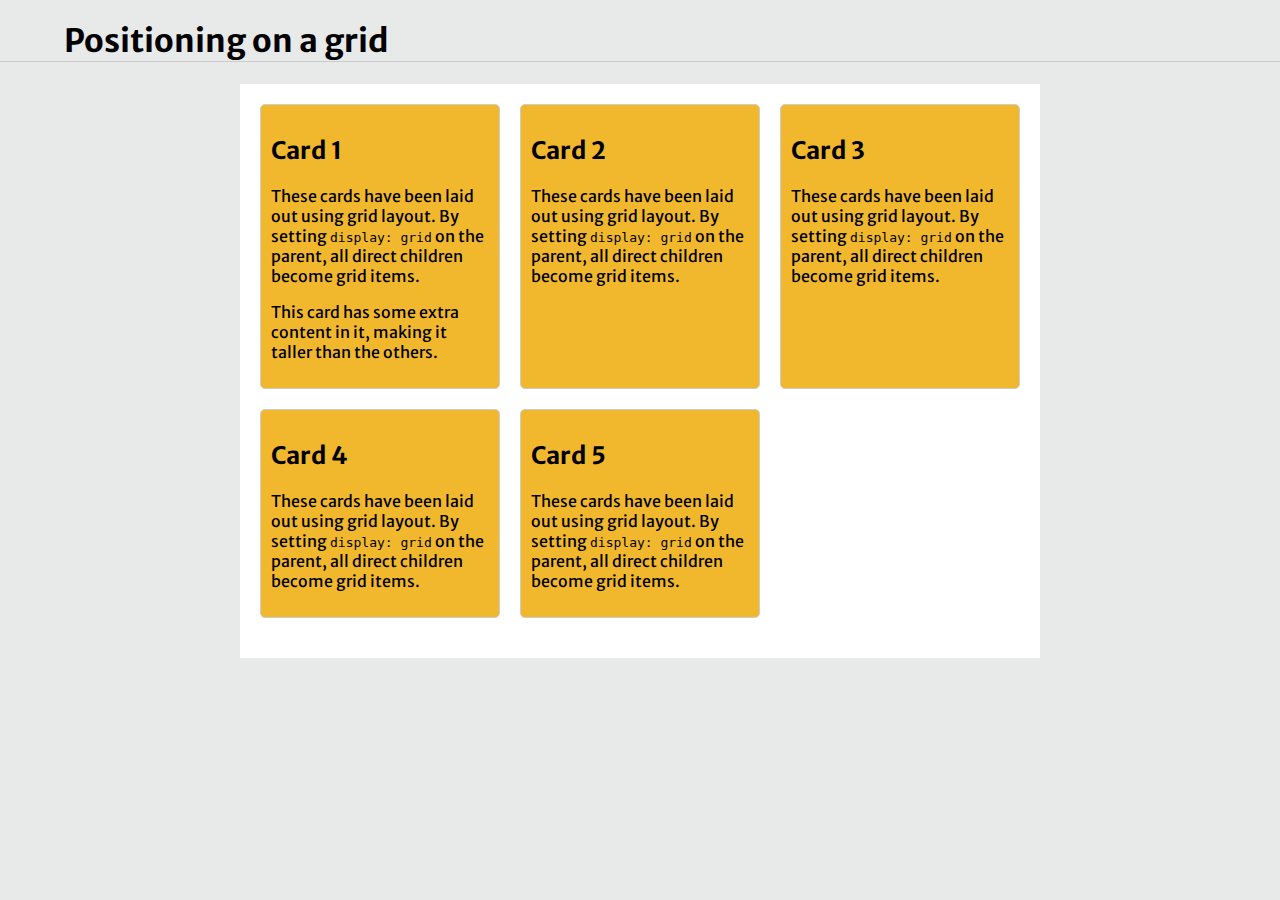
<file: grid_intro/06-Auto-Fill Grid/index.html>
<!DOCTYPE html>

<html>

	<head>
		<title>	Grid Layout </title>
	    <meta charset="utf-8" />
	    <meta name="viewport" content="width=device-width, initial-scale=1.0">
			<link href="https://fonts.googleapis.com/css?family=Merriweather+Sans" rel="stylesheet">
			<link href="css/page.css" rel="stylesheet">
	    <link href="style.css" rel="stylesheet">
	</head>
	<body>
		<h1>Positioning on a grid</h1>
		<div class="example">
		<ul class="cards">
				<li>
						<h2>Card 1</h2>
						<p>These cards have been laid out using grid layout. By setting <code>display: grid</code> on the parent, all direct children become grid items.</p>
						<p>This card has some extra content in it, making it taller than the others.</p>
				</li>
				<li>
						<h2>Card 2</h2>
					 <p>These cards have been laid out using grid layout. By setting <code>display: grid</code> on the parent, all direct children become grid items.</p>
				</li>

				 <li>
						<h2>Card 3</h2>
						<p>These cards have been laid out using grid layout. By setting <code>display: grid</code> on the parent, all direct children become grid items.</p>
				</li>
				<li>
						<h2>Card 4</h2>
						<p>These cards have been laid out using grid layout. By setting <code>display: grid</code> on the parent, all direct children become grid items.</p>
				</li>
				<li>
						<h2>Card 5</h2>
						<p>These cards have been laid out using grid layout. By setting <code>display: grid</code> on the parent, all direct children become grid items.</p>
				</li>


		</ul>


</div>
			<!-- Close example div -->
  </body>

</html>
</file>
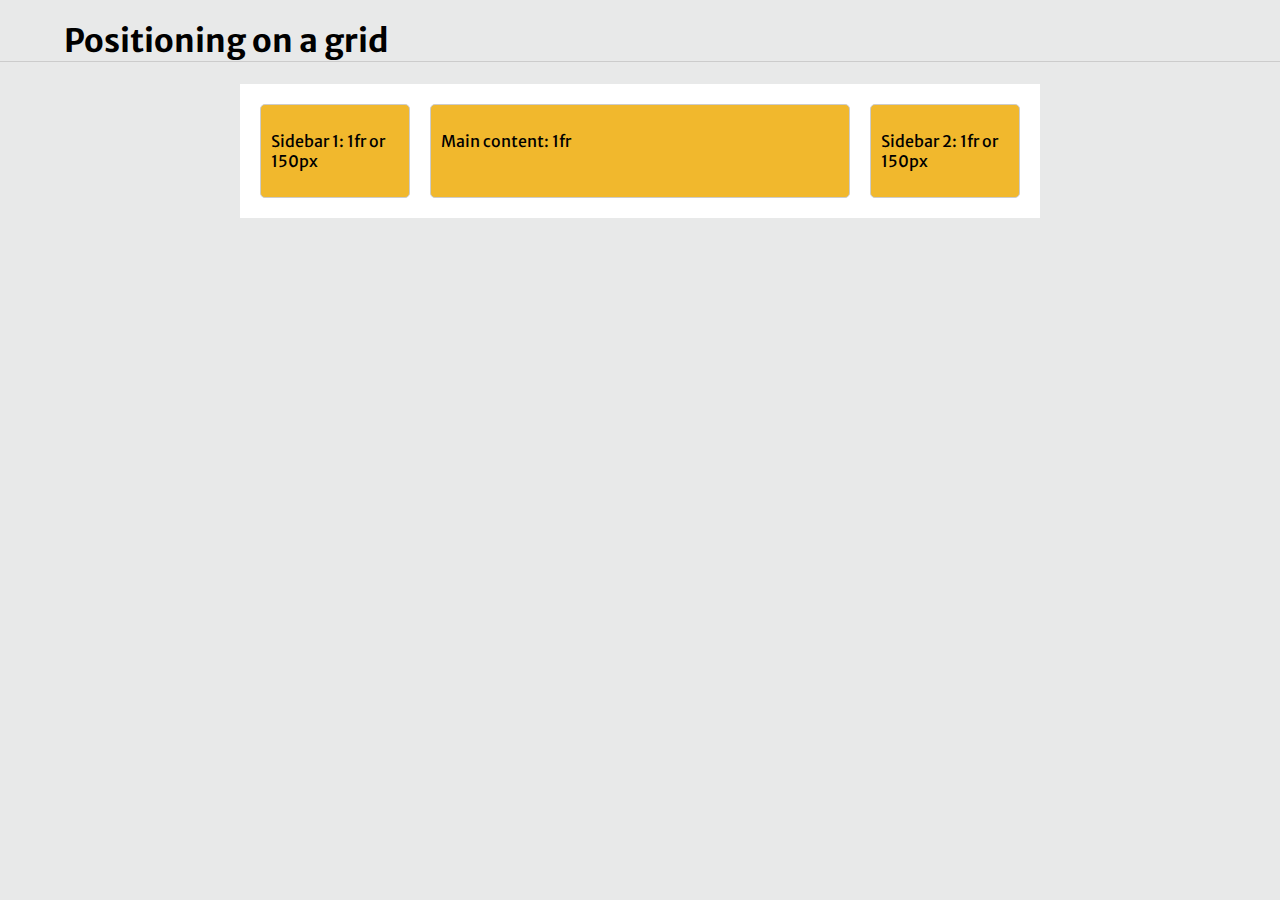
<file: grid_intro/07-Fractional and fixed units/index.html>
<!DOCTYPE html>

<html>

	<head>
		<title>	Grid Layout </title>
	    <meta charset="utf-8" />
	    <meta name="viewport" content="width=device-width, initial-scale=1.0">
			<link href="https://fonts.googleapis.com/css?family=Merriweather+Sans" rel="stylesheet">
			<link href="css/page.css" rel="stylesheet">
	    <link href="style.css" rel="stylesheet">
	</head>
	<body>
		<h1>Positioning on a grid</h1>
		<div class="example">

			<article class="content">
					<p>Main content: 1fr</p>
			</article>

			<div class="sidebar1">
					<p>Sidebar 1: 1fr or 150px</p>
			</div>

			<div class="sidebar2">
					<p>Sidebar 2: 1fr or 150px</p>
			</div>



	</div>
			<!-- Close example div -->
  </body>

</html>
</file>
<file: flexbox-3col/style.css>
/*Typography*/

body {
    font-family: 'Droid Serif', Helvetica, Arial, serif;
}

h1 {
    font-size: 2em;
}

p {
    font-size: 1em;
}

/*Navigation styles*/

.navigation {
  list-style: none;
  margin: 0;
  background: gray;
  padding: 0;
  display: flex;
  flex-flow: column;
}

.navigation a {
  text-decoration: none;
  display: block;
  color: white;
  padding: 10px;
  text-align: center;
  border-bottom: 1px solid black;
}

.navigation li:last-of-type a{
  border-bottom: none;
}

/*Image width*/

img {
  width: 100%;
}

/*Colors for different parts of page */

header {
  background: tomato;
}

footer {
  background: lightgreen;
}

article {
  background: deepskyblue;
}

.aside-1 {
  background: gold;
}

.aside-2 {
  background: hotpink;
}

/*Setting up flexible boxes for our content*/

.wrapper {
  display: flex;
  flex-flow: row wrap;
}

header, article, aside, footer {
  flex: 1 100%;
  pading: 10px;
}


/*flex-grow: 1;
flex-basis: 100%;
same as above */

/*These styles activate when the page is larger than 800px wide*/

@media (min-width: 800px) /*for desktop*/{

  .navigation {
    flex-flow: row wrap;
    justify-content: flex-end;
  }

  .navigation a {
    border: none;
  }

  .navigation a:hover {
    background: black;
  }

  aside{
    flex: 1 auto;
  }

  article{
    flex: 3 0px;
  }

  .aside-1{
    order: 1;
  }

  article{
    order: 2;
  }

  .aside-2{
    order: 3;
  }

  footer{
    order: 4;
  }

  article {
    display: flex;
    flex-flow: row;
    flex-wrap: wrap;
  }

  .image {
    width: 45%;
    margin: 10px;
  }

  .story{
    width: 45%;
  }

  .logo{
    margin-right: auto;
  }

  /*img{
    float:left;
    width: 45%;
    margin-right: 10px;
  }

  .first{
    margin-top: 0;
  }*/

}
</file>
<file: google_fonts/style.css>
/*styles go here*/

/*p {
    color: red;
}*/

p {
	color: #666666;
		font-family: 'Merriweather', Georgia, "Times New Roman", serif;
}

.italic {
	font-style: italic;
}

h1 {
		font-family: 'Merriweather Sans', sans-serif;
}

body{
	background-color:#ebe3ce;
}

#container{
    width: 95%;
    background-color: #ffffff;
    margin: 0 auto;
}

#nav {
    padding: 0;
}

#nav li {
    list-style-type: none;
    float: left;
    margin: 0;
    padding: 0;
    width: 25%;
}

#nav a:link, a:visited {
	display:block;
    color: #ffffff;
    background-color: #98bf21;
    font-weight: bold;
    text-align:center;
    text-decoration: none;
    padding: 4px;
    font-family: Helvetica, Arial, sans-serif;
}

#nav a:hover, a:active {
    background-color: #7a991a;
}

.caption {
    color: black;
    font-family: Georgia, "Times New Roman", serif;
    font-style: italic;
    font-size: 0.8em;
    margin-top: 0;
    text-align: right;
}

#footer {
    color: black;
    font-family: Georgia, "Times New Roman", serif;
    font-size: 0.8em;
    border-top: 1px solid black;
}
</file>
<file: grid_site/css/style.css>
/*These are the basic styles for the page -- we'll add the Grid stuff to them*/
html {
  box-sizing: border-box;
}
*, *:before, *:after {
  box-sizing: inherit;
}

body {
    line-height: 1.45em;
}

#container {
    width: 95%;
    margin: 0 auto;
}

h1, h2, h3, h4, h5, h6 {
    font-family: "Merriweather Sans", Helvetica, Arial, sans-serif;
    font-weight: 400;
}

h1 {
    font-size: 2em;
    margin-top: 0.5em;
}

h2 {
    font-size: 1.5em;
    margin-bottom: 0.8em;
}

p {
    font-family: "Merriweather", Georgia, "Times New Roman", serif;
    font-size: 1em;
    margin-bottom: 0.8em;
}

aside p {
    font-size: 0.8em;
    line-height: 1.2em;
}

.caption {
    font-size: 0.7em;
    text-align: right;
    margin-top: 0;
    font-style: italic;
}

.byline {
    font-family: "Merriweather Sans", Helvetica, Arial, sans-serif;
    font-size: 0.7em;
    margin-top: 0.5em;
    margin-bottom: 0;
    line-height: normal;
}

.dateline {
    font-family: "Merriweather Sans", Helvetica, Arial, sans-serif;
    font-size: 0.7em;
    color: #aaa;
    margin: 0;
    line-height: normal;
}

.pullquote {
  font-family: "Merriweather Sans", Helvetica, Arial, sans-serif;
  font-size: 1.25em;
  font-style: italic;
  line-height: 1.25;
}

nav ul {
    padding: 0;
    margin: 0;
}

nav ul li {
    list-style-type: none;
    padding: 0;
    margin: 0;
}

nav ul li a {
    font-family: "Merriweather Sans", Helvetica, Arial, sans-serif;
    text-decoration: none;
    margin-bottom: 1em;
}

.title {
    margin-top: 1.5em;
    margin-bottom: 0.7em;
    border-bottom: 1px solid #ccc;
}

.logo {
    border-radius: 5%;
    margin-left: 0.5em;
    height: 3em;
}


footer {
    border-top: 1px solid #ccc;
}

footer p {
    font-size: 0.8em;
}

a {
    color: #000;
}

a:hover {
    color: #bd5532;
}


/*@media screen and (min-width: 600px) {

    #container {
        width: 80%;
    }
}

@media screen and (min-width: 800px) {

    #container {
        width: 70%;
        max-width: 60em;
    }

    article {
        max-width: 40em;
        margin-left: 5em;
    }

    nav ul {
        justify-content: flex-end;
    }

    nav ul li {
        margin-left: 1.8em;
    }
}*/
</file>
<file: grid_site/grid.css>
.title {
  display: flex;
  justify-content: space-between;
}

nav ul {
  display: flex;
  flex-flow: column;
}

.authorbox img {
  /*visibility: hidden;*/
  display: none;
}

.pullquote {
  display: none;
}

article {
  margin-bottom: 0.7em;
  border-bottom: 1px solid #ccc;
}

article:last-of-type {
  border-bottom: none;
}

@media screen and (min-width: 450px) {

  nav ul {
    flex-flow: row;
    justify-content: space-between;
  }

}

@media screen and (min-width: 600px) {

  #container {
    width: 80%;
  }

  .authorbox img {
    display: block;
    width: 100%;
    margin-top: 0.5em;
  }

  .authorbox {
    width: 25%;
    max-width: 200px;
    float: left;
    margin-right: 20px;
  }
}

@media screen and (min-width: 800px) {

  .item1 {
    margin-right: auto;
  }

  nav ul li {
    margin: 5px;
  }

  .pullquote {
    display: block;
  }
}

@media screen and (min-width: 1000px) {

  article {
    display: grid;
    grid-template-columns: 200px 1fr 1fr;
    grid-gap: 20px;
    grid-template-areas:
    "a b b"
    "c c e"
    ". d d"
    ;
  }

  .authorbox {
    width: 100%;
    grid-area: a;
  }

  .section1 {
    grid-area: b;
  }

  .image {
    grid-area: c;
  }

  .section2 {
    grid-area: d;
  }

  .pullquote {
    grid-area: e;
    margin-top: 0;
  }

}

@media screen and (min-width: 1200px) {

  article {
    display: grid;
    grid-template-columns: 200px 1fr 1fr 1fr;
    grid-gap: 20px;
    grid-template-areas:
    "a b b e"
    "c c c ."
    ". d d ."
  }

}

/* ====================================================
These are styles that will be used later in the example.
They're just tedious to write out.
==================================================== */

/* .authorbox {
  width: 100%;
  grid-area: a;
}

.section1 {
  grid-area: b;
}

.image {
  grid-area: c;
}

.section2 {
  grid-area: d;
}

.pullquote {
  grid-area: e;
} */
</file>
<file: maps/page.css>
/* =================================
  Page Styles
==================================== */

* {
	box-sizing: border-box;
}
body {
	font-size: 1.35em;
	font-family: 'Merriweather Sans', sans-serif;
	background: #ccc;
	padding-left: 5%;
	padding-right: 5%;
}

.map-wrapper {
    overflow:hidden;
    padding-bottom:56.25%;
    position:relative;
    height:0;
}

.map-wrapper iframe{
    left:0;
    top:0;
    height:100%;
    width:100%;
    position:absolute;
}
</file>
<file: w3_css_example/style.css>
/*styles go here*/

/*p{
  color: pink;
}*/

p{
  color: #666666;
  font-family: Helvetica, Arial, sans-serif;
}

h1{
  font-family: Georgia, "Times New Roman", serif;
}

#container {
  width: 95%;
  /* margin-top: 0;
  margin-right: auto;
  margin-bottom: 0;
  margin-left: auto;
  margin: 0 auto 0 auto; */
  margin: 0 auto;
}

#nav {
  list-style-type: none;
  padding: 0;
}

#nav a:link, #nav a:visited {
  text-decoration: none;
  color: #ffffff;
  background-color: #98bf21;
  font-weight: bold;
  text-align: center;
  display: block;
}
</file>
<file: w3_css_example_class/style.css>
/*styles go here*/

p {
	color: #666666;
    font-family: Helvetica, Arial, sans-serif;
}

h1 {
    font-family: Georgia, "Times New Roman", serif;
}

#container{
    width: 95%;
    margin: 0 auto;
}

#nav {
    padding: 0;
	  list-style-type: none;
}

#nav li {
	margin: 0;
	padding: 0;
}

#nav a:link, #nav a:visited {
	color: #ffffff;
	background-color: #98bf21;
	font-weight: bold;
	display: block;
	text-decoration: none;
	text-align: center;
	font-family: Helvetica, Arial, sans-serif;
	padding: 4px;
}

#nav a:hover, #nav a:active {
	background-color: #7a991a;
}

.caption {
	color: black;
	font-family: Georgia, "Times New Roman", serif;
	font-style: italic;
	font-size: 0.8em;
	margin-top: 0;
	text-align: right;
}

#footer {
	color: black;
	font-family: Georgia, "Times New Roman", serif;
	font-size: 0.8em;
	border-top: 1px solid black;
}

img {
	border: none;
}
</file>
<file: grid_intro/01-Basics/css/page.css>
img {
    max-width: 100%;
    height: auto;
}

* {
    box-sizing: border-box;
}

body {
	font-family: 'Merriweather Sans', sans-serif;
  padding: 0;
  margin: 0;
	background: #e8e9e9;
}

h1 {
	/*margin: 16px auto;
	width: 95%;*/
	padding-left: 5%;
	border-bottom: 1px solid #ccc;
}
.grid {
  background: #fff;
  border-radius: 0.285em;
  box-shadow: 0 0.1em 0 0 rgba(0,0,0,0.1);
	margin: 45px auto;
}
.item {
  color: #fff;
  text-shadow: 0 2px 0 rgba(110,133,156,0.18);
  padding: 0.85em;
  background: #6e859c;
  border: solid 1px rgba(110,133,156,0.15);
  border-radius: 0.3em;
}
.item:nth-child(even) {
  background: #a5cee9;
}

.example {
    max-width: 800px;
    margin: 0 auto 1em auto;
    background-color: #fff;
    padding: 20px;
   /* border-radius: 5px;*/

}
</file>
<file: grid_intro/01-Basics/style.css>
/*Styles go here*/

.cards {
    margin: 0 -10px;
    padding: 0;
    list-style: none;
    display: grid;
    grid-template-columns: 200px 2fr 200px;
    grid-gap: 20px;
    gap: 20px;
}

.cards li {
    background-color: #f1b82d;
    border: 1px solid #ccc;
    padding: 10px;
    border-radius: 5px;
}


.card1 {
  grid-column: 1/3;
  grid-row: 1;
}

.card2 {
  grid-column: 3;
  grid-row: 1;
}

.card3 {
  grid-column: 1;
  grid-row: 2/4
}

.card4 {
  grid-column: 2/4;
  grid-row: 2;
}

.card5 {
  grid-column: 2/4;
  grid-row: 3;
}
</file>
<file: grid_intro/02-Positioning/css/page.css>
img {
    max-width: 100%;
    height: auto;
}

* {
    box-sizing: border-box;
}

body {
	font-family: 'Merriweather Sans', sans-serif;
  padding: 0;
  margin: 0;
	background: #e8e9e9;
}

h1 {
	/*margin: 16px auto;
	width: 95%;*/
	padding-left: 5%;
	border-bottom: 1px solid #ccc;
}
.grid {
  background: #fff;
  border-radius: 0.285em;
  box-shadow: 0 0.1em 0 0 rgba(0,0,0,0.1);
	margin: 45px auto;
}
.item {
  color: #fff;
  text-shadow: 0 2px 0 rgba(110,133,156,0.18);
  padding: 0.85em;
  background: #6e859c;
  border: solid 1px rgba(110,133,156,0.15);
  border-radius: 0.3em;
}
.item:nth-child(even) {
  background: #a5cee9;
}

.example {
    max-width: 800px;
    margin: 0 auto 1em auto;
    background-color: #fff;
    padding: 20px;
   /* border-radius: 5px;*/

}
</file>
<file: grid_intro/02-Positioning/style.css>
/*Styles go here*/

.cards {
  margin: 0;
  padding: 0;
  list-style: none;
  display: grid;
  grid-template-columns: 1fr 1fr 1fr;
  grid-gap: 20px;
  gap: 20px;
  grid-template-areas:
    "a a b"
    ". d d"
    "c e e";
}

.cards li {
    background-color: #f1b82d;
    border: 1px solid #ccc;
    padding: 10px;
    border-radius: 5px;
}

.card1 {
    grid-area: a;
}

.card2 {
    grid-area: b;
}

.card3 {
    grid-area: c;
}

.card4 {
    grid-area: d;
}

.card5 {
    grid-area: e;
}
</file>
<file: grid_intro/03-Aligning/css/page.css>
img {
    max-width: 100%;
    height: auto;
}

* {
    box-sizing: border-box;
}

body {
	font-family: 'Merriweather Sans', sans-serif;
  padding: 0;
  margin: 0;
	background: #e8e9e9;
}

h1 {
	/*margin: 16px auto;
	width: 95%;*/
	padding-left: 5%;
	border-bottom: 1px solid #ccc;
}
.grid {
  background: #fff;
  border-radius: 0.285em;
  box-shadow: 0 0.1em 0 0 rgba(0,0,0,0.1);
	margin: 45px auto;
}
.item {
  color: #fff;
  text-shadow: 0 2px 0 rgba(110,133,156,0.18);
  padding: 0.85em;
  background: #6e859c;
  border: solid 1px rgba(110,133,156,0.15);
  border-radius: 0.3em;
}
.item:nth-child(even) {
  background: #a5cee9;
}

.example {
    max-width: 800px;
    margin: 0 auto 1em auto;
    background-color: #fff;
    padding: 20px;
   /* border-radius: 5px;*/

}
</file>
<file: grid_intro/03-Aligning/style.css>
/*Styles go here*/

.cards {
    margin: 0;
    padding: 0;
    list-style: none;
    display: grid;
    grid-template-columns: repeat(4, 15%);
    grid-template-rows: repeat(3, 100px);
    height: 50vh;
    grid-template-areas:
        "a a a b"
        "a a a b"
        "c d d d";
    grid-gap: 20px;
    align-content: space-around;
    justify-content: space-between;
}

.one {
    grid-area: a;
}

.two {
    grid-area: b;
}

.three {
    grid-area: c;
}

.four {
    grid-area: d;
}

.cards li {
    background-color: #f1b82d;
    border: 1px solid #ccc;
    padding: 10px;
    border-radius: 5px;
}
</file>
<file: grid_intro/06-Auto-Fill Grid/css/page.css>
img {
    max-width: 100%;
    height: auto;
}

* {
    box-sizing: border-box;
}

body {
	font-family: 'Merriweather Sans', sans-serif;
  padding: 0;
  margin: 0;
	background: #e8e9e9;
}

h1 {
	/*margin: 16px auto;
	width: 95%;*/
	padding-left: 5%;
	border-bottom: 1px solid #ccc;
}
.grid {
  background: #fff;
  border-radius: 0.285em;
  box-shadow: 0 0.1em 0 0 rgba(0,0,0,0.1);
	margin: 45px auto;
}
.item {
  color: #fff;
  text-shadow: 0 2px 0 rgba(110,133,156,0.18);
  padding: 0.85em;
  background: #6e859c;
  border: solid 1px rgba(110,133,156,0.15);
  border-radius: 0.3em;
}
.item:nth-child(even) {
  background: #a5cee9;
}

.example {
    max-width: 800px;
    margin: 0 auto 1em auto;
    background-color: #fff;
    padding: 20px;
   /* border-radius: 5px;*/

}
</file>
<file: grid_intro/06-Auto-Fill Grid/style.css>
/*Styles go here*/

.cards {
    margin: 0 -10px;
    padding: 0;
    list-style: none;
    display: grid;
    /*grid-template-columns: 1fr 1fr 1fr;*/
    grid-template-columns: repeat(auto-fill, minmax(200px,1fr));
}

.cards li {
    background-color: #f1b82d;
    border: 1px solid #ccc;
    margin: 0 10px 20px 10px;
    padding: 10px;
    border-radius: 5px;
}
</file>
<file: grid_intro/07-Fractional and fixed units/css/page.css>
img {
    max-width: 100%;
    height: auto;
}

* {
    box-sizing: border-box;
}

body {
	font-family: 'Merriweather Sans', sans-serif;
  padding: 0;
  margin: 0;
	background: #e8e9e9;
}

h1 {
	/*margin: 16px auto;
	width: 95%;*/
	padding-left: 5%;
	border-bottom: 1px solid #ccc;
}
.grid {
  background: #fff;
  border-radius: 0.285em;
  box-shadow: 0 0.1em 0 0 rgba(0,0,0,0.1);
	margin: 45px auto;
}
.item {
  color: #fff;
  text-shadow: 0 2px 0 rgba(110,133,156,0.18);
  padding: 0.85em;
  background: #6e859c;
  border: solid 1px rgba(110,133,156,0.15);
  border-radius: 0.3em;
}
.item:nth-child(even) {
  background: #a5cee9;
}

.example {
    max-width: 800px;
    margin: 0 auto 1em auto;
    background-color: #fff;
    padding: 20px;
   /* border-radius: 5px;*/

}
</file>
<file: grid_intro/07-Fractional and fixed units/style.css>
/*Styles go here*/

.example {
    display: grid;
    /*grid-template-columns: 1fr 4fr 1fr;*/
    grid-template-columns: 150px 5fr 150px;
    grid-gap: 20px;
}

.content {
  grid-column: 2;
}

.sidebar1 {
  grid-column: 1;
  grid-row: 1;
}

.example > * {
    background-color: #f1b82d;
    border: 1px solid #ccc;
    border-radius: 5px;
    padding: 10px;
}
</file>
